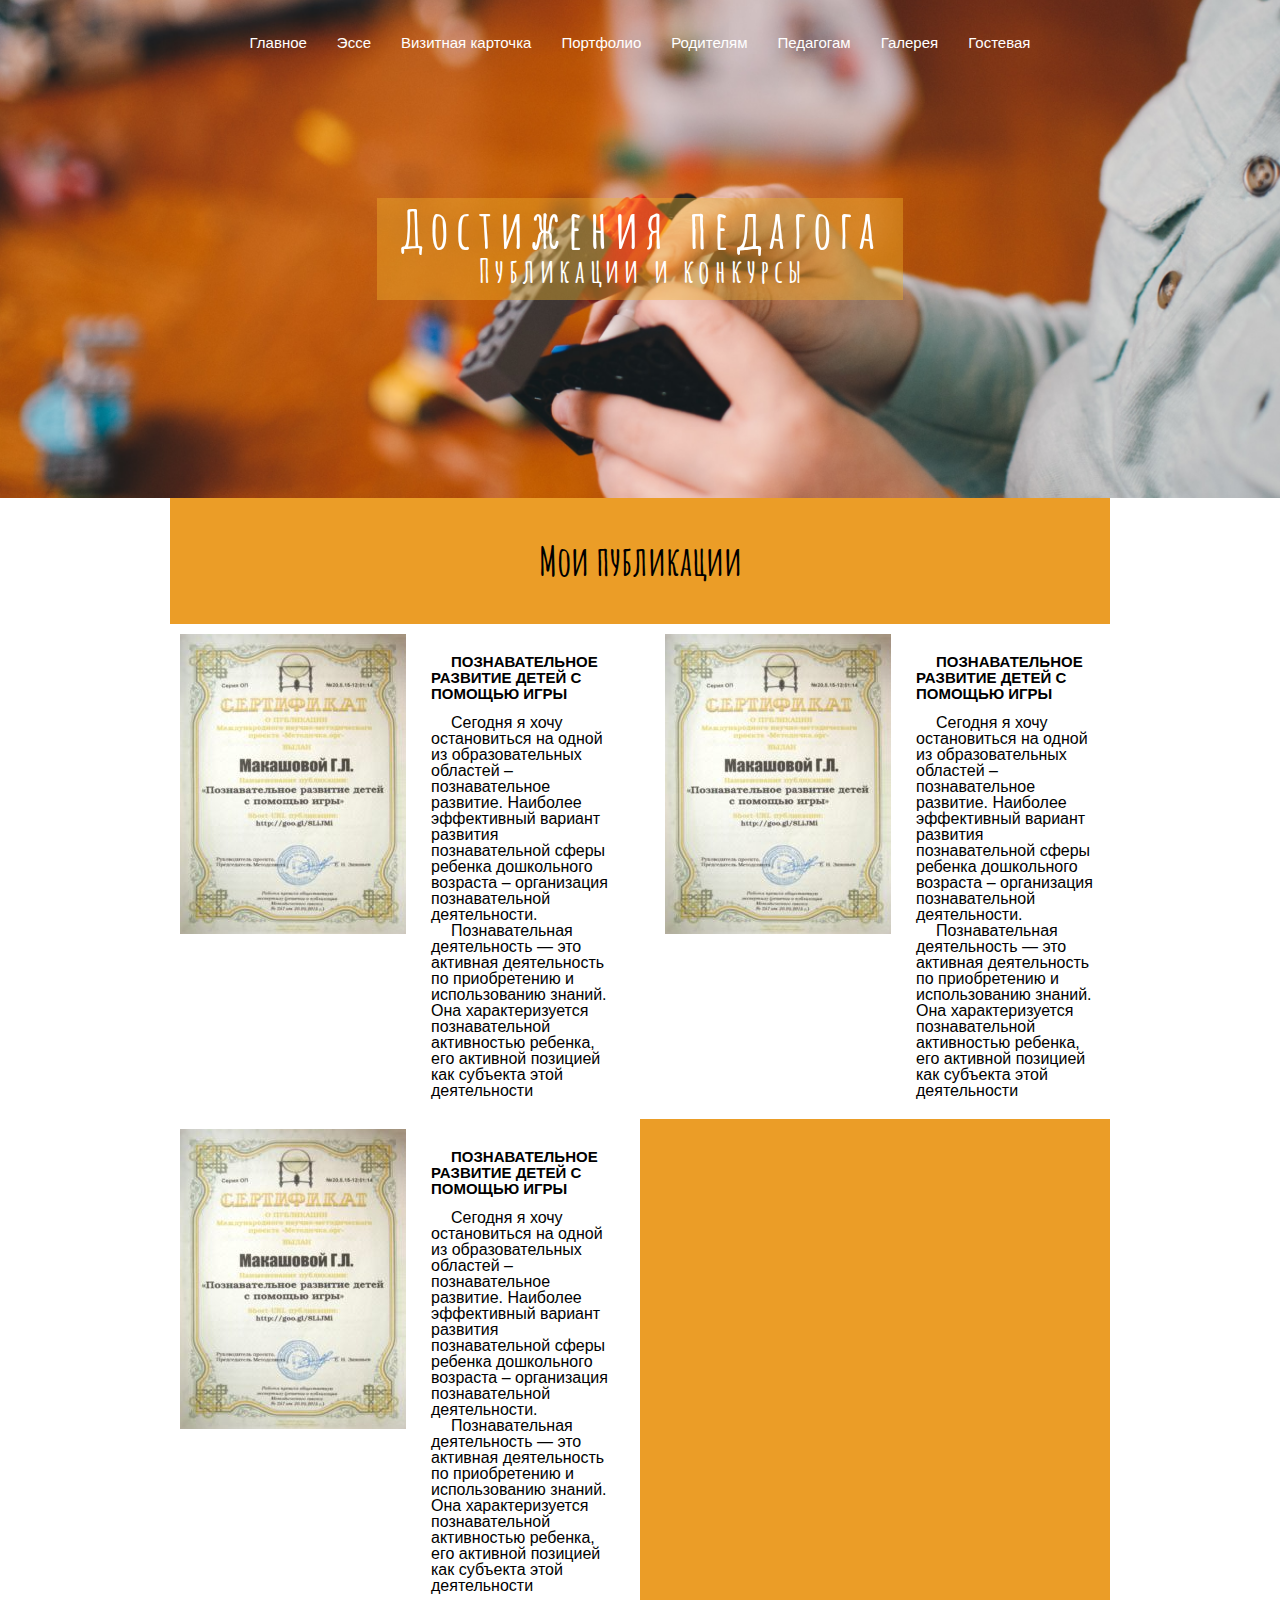
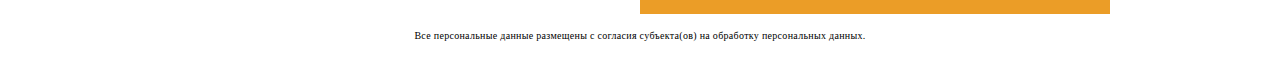
<file: dostighinie___Concurs.html>
<!DOCTYPE html>
<html lang="RU">
  <head>
    <meta charset="UTF-8" />
    <meta
      name="viewport"
      content="width=device-width, initial-scale=1.0, maximum-scale=1.0, user-scalable=0"
    />
    <link rel="stylesheet" href="css/Esse.css" />
    <link rel="preconnect" href="https://fonts.gstatic.com" />
    <link
      href="https://fonts.googleapis.com/css2?family=Amatic+SC&display=swap"
      rel="stylesheet"
    />
    <link rel="preconnect" href="https://fonts.gstatic.com" />
    <link rel="preconnect" href="https://fonts.gstatic.com" />

    <title>Сайт воспитателя детского сада</title>
  </head>
  <body>
    <div class="wrapper">
      <div class="content">
        <div class="header">
          <div class="container">
            <div class="header__head">
              <nav class="header__menu">
                <ul class="menu__list">
                  <li>
                    <a class="menu__link" href="index.html">Главное</a>
                  </li>
                  <li><a class="menu__link" href="Esse.html">Эссе</a></li>
                  <li>
                    <a class="menu__link" href="Visit-card.html">
                      Визитная карточка</a
                    >
                  </li>
                  <li class="active">
                    <a class="menu__link" href="Portfolio.html">Портфолио</a>
                    <ul class="sub-menu__list">
                      <li>
                        <a class="sub-menu__link" href="Portfolio.html"
                          >Образование</a
                        >
                      </li>
                      <li>
                        <a class="sub-menu__link"
                          >Повышение уровня профессиональной компетенции</a
                        >
                      </li>
                      <li>
                        <a
                          class="sub-menu__link"
                          href="Portfolio dostighinie.html"
                          >Достижения педагога</a
                        >
                        <ul class="sub-sub__list">
                          <li>
                            <a class="sub-sub-menu__link"
                              >Профессиональное развитие</a
                            >
                          </li>
                          <li>
                            <a
                              class="sub-sub-menu__link"
                              href="dostighinie___Concurs.html"
                              >Публикации и конкурсы</a
                            >
                          </li>
                          <li>
                            <a class="sub-sub-menu__link"
                              >Методические разборы по ФГОС ДО</a
                            >
                          </li>
                          <li>
                            <a class="sub-sub-menu__link"
                              >Кружковая деятельность</a
                            >
                          </li>
                          <li>
                            <a class="sub-sub-menu__link"
                              >Проведение открытых мероприятий</a
                            >
                          </li>
                          <li>
                            <a class="sub-sub-menu__link"
                              >Проектная деятельность</a
                            >
                          </li>
                          <li>
                            <a class="sub-sub-menu__link">Самообразование</a>
                          </li>
                        </ul>
                      </li>
                    </ul>
                  </li>
                  <li>
                    <a class="menu__link" href="Roditel.html">Родителям</a>
                  </li>
                  <li>
                    <a class="menu__link" href="Pedagog.html">Педагогам</a>
                  </li>
                  <li>
                    <a class="menu__link" href="Galereya.html">Галерея</a>
                  </li>
                  <li>
                    <a class="menu__link" href="Gostevaya.html">Гостевая</a>
                  </li>
                </ul>
              </nav>
              <div class="header__row">
                <div class="header__body">
                  <div class="header__title">
                    <h1>Достижения педагога</h1>
                    <h2>Публикации и конкурсы</h2>
                  </div>
                </div>
              </div>
            </div>
          </div>
        </div>
        <div class="public">
          <div class="container">
            <div class="public__all">
              <div class="public__title">
                <h2>Мои публикации</h2>
              </div>
              <div class="public__row">
                <div class="public__column">
                  <div class="public__item">
                    <div class="public__item_row">
                      <div class="public__item_image">
                        <img src="/image/sertifikat.jpg" alt="" />
                      </div>
                      <div class="public__item_body">
                        <div class="public__item_title">
                          <a href="#"
                            >ПОЗНАВАТЕЛЬНОЕ РАЗВИТИЕ ДЕТЕЙ С ПОМОЩЬЮ ИГРЫ</a
                          >
                        </div>
                        <div class="public__item_text">
                          <p>
                            Сегодня я хочу остановиться на одной из
                            образовательных областей – познавательное развитие.
                            Наиболее эффективный вариант развития познавательной
                            сферы ребенка дошкольного возраста – организация
                            познавательной деятельности.
                          </p>
                          <p>
                            Познавательная деятельность — это активная
                            деятельность по приобретению и использованию знаний.
                            Она характеризуется познавательной активностью
                            ребенка, его активной позицией как субъекта этой
                            деятельности
                          </p>
                        </div>
                      </div>
                    </div>
                  </div>
                </div>
                <div class="public__column">
                  <div class="public__item">
                    <div class="public__item_row">
                      <div class="public__item_image">
                        <img src="/image/sertifikat.jpg" alt="" />
                      </div>
                      <div class="public__item_body">
                        <div class="public__item_title">
                          <a href="#"
                            >ПОЗНАВАТЕЛЬНОЕ РАЗВИТИЕ ДЕТЕЙ С ПОМОЩЬЮ ИГРЫ</a
                          >
                        </div>
                        <div class="public__item_text">
                          <p>
                            Сегодня я хочу остановиться на одной из
                            образовательных областей – познавательное развитие.
                            Наиболее эффективный вариант развития познавательной
                            сферы ребенка дошкольного возраста – организация
                            познавательной деятельности.
                          </p>
                          <p>
                            Познавательная деятельность — это активная
                            деятельность по приобретению и использованию знаний.
                            Она характеризуется познавательной активностью
                            ребенка, его активной позицией как субъекта этой
                            деятельности
                          </p>
                        </div>
                      </div>
                    </div>
                  </div>
                </div>
                <div class="public__column">
                  <div class="public__item">
                    <div class="public__item_row">
                      <div class="public__item_image">
                        <img src="/image/sertifikat.jpg" alt="" />
                      </div>
                      <div class="public__item_body">
                        <div class="public__item_title">
                          <a href="#"
                            >ПОЗНАВАТЕЛЬНОЕ РАЗВИТИЕ ДЕТЕЙ С ПОМОЩЬЮ ИГРЫ</a
                          >
                        </div>
                        <div class="public__item_text">
                          <p>
                            Сегодня я хочу остановиться на одной из
                            образовательных областей – познавательное развитие.
                            Наиболее эффективный вариант развития познавательной
                            сферы ребенка дошкольного возраста – организация
                            познавательной деятельности.
                          </p>
                          <p>
                            Познавательная деятельность — это активная
                            деятельность по приобретению и использованию знаний.
                            Она характеризуется познавательной активностью
                            ребенка, его активной позицией как субъекта этой
                            деятельности
                          </p>
                        </div>
                      </div>
                    </div>
                  </div>
                </div>
              </div>
            </div>
          </div>
        </div>
      </div>
      <footer class="footer">
        <div class="container">
          <div class="footer__row">
            <div class="footer__text">
              Все персональные данные размещены с согласия субъекта(ов) на
              обработку персональных данных.
            </div>
          </div>
        </div>
      </footer>
    </div>
  </body>
</html>
</file>
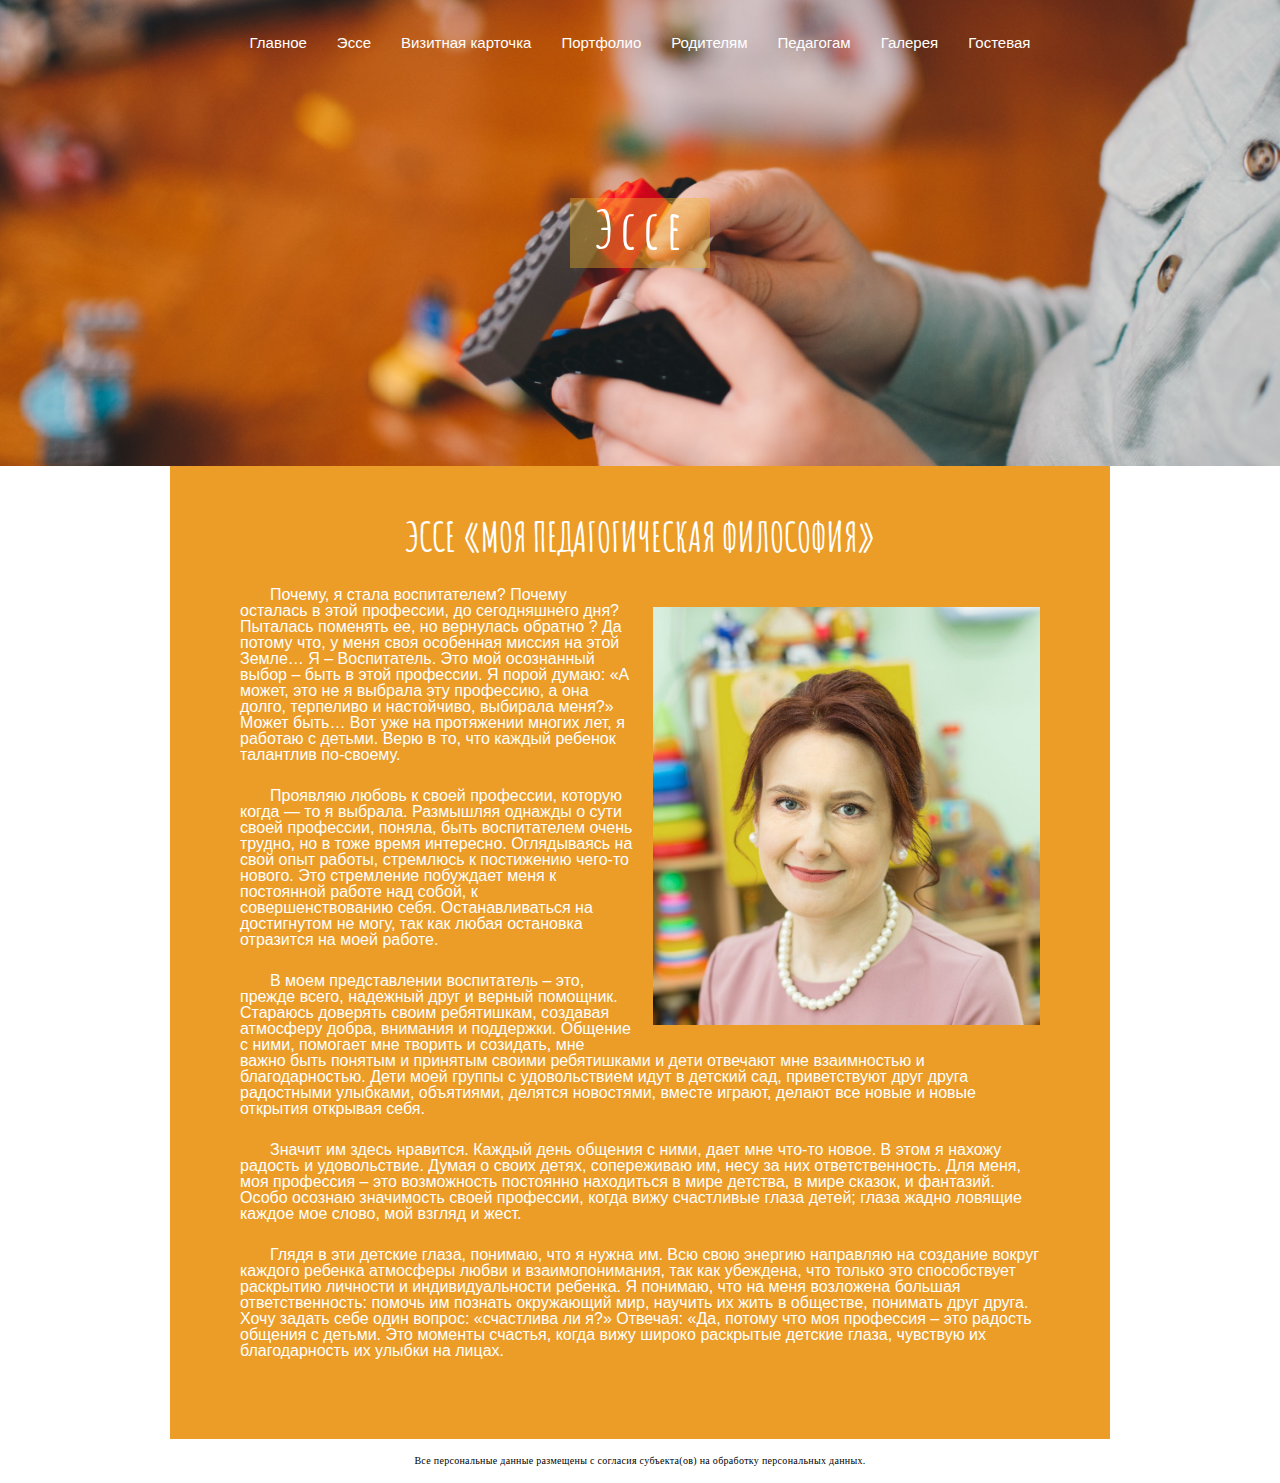
<file: Esse.html>
<!DOCTYPE html>
<html lang="RU">
  <head>
    <meta charset="UTF-8" />
    <meta
      name="viewport"
      content="width=device-width, initial-scale=1.0, maximum-scale=1.0, user-scalable=0"
    />
    <link rel="stylesheet" href="css/Esse.css" />
    <link rel="preconnect" href="https://fonts.gstatic.com" />
    <link
      href="https://fonts.googleapis.com/css2?family=Amatic+SC&display=swap"
      rel="stylesheet"
    />
    <link rel="preconnect" href="https://fonts.gstatic.com" />
    <link rel="preconnect" href="https://fonts.gstatic.com" />

    <title>Сайт воспитателя детского сада</title>
  </head>
  <body>
    <div class="wrapper">
      <div class="content">
        <div class="header">
          <div class="container">
            <div class="header__head">
              <nav class="header__menu">
                <ul class="menu__list">
                  <li>
                    <a class="menu__link" href="index.html">Главное</a>
                  </li>
                  <li class="active">
                    <a class="menu__link" href="Esse.html">Эссе</a>
                  </li>
                  <li>
                    <a class="menu__link" href="Visit-card.html">
                      Визитная карточка</a
                    >
                  </li>
                  <li>
                    <a class="menu__link" href="Portfolio.html">Портфолио</a>
                    <ul class="sub-menu__list">
                      <li>
                        <a class="sub-menu__link" href="Portfolio.html"
                          >Образование</a
                        >
                      </li>
                      <li>
                        <a class="sub-menu__link"
                          >Повышение уровня профессиональной компетенции</a
                        >
                      </li>
                      <li>
                        <a
                          class="sub-menu__link"
                          href="Portfolio dostighinie.html"
                          >Достижения педагога</a
                        >
                        <ul class="sub-sub__list">
                          <li>
                            <a class="sub-sub-menu__link"
                              >Профессиональное развитие</a
                            >
                          </li>
                          <li>
                            <a
                              class="sub-sub-menu__link"
                              href="dostighinie___Concurs.html"
                              >Публикации и конкурсы</a
                            >
                          </li>
                          <li>
                            <a class="sub-sub-menu__link"
                              >Методические разборы по ФГОС ДО</a
                            >
                          </li>
                          <li>
                            <a class="sub-sub-menu__link"
                              >Кружковая деятельность</a
                            >
                          </li>
                          <li>
                            <a class="sub-sub-menu__link"
                              >Проведение открытых мероприятий</a
                            >
                          </li>
                          <li>
                            <a class="sub-sub-menu__link"
                              >Проектная деятельность</a
                            >
                          </li>
                          <li>
                            <a class="sub-sub-menu__link">Самообразование</a>
                          </li>
                        </ul>
                      </li>
                    </ul>
                  </li>
                  <li>
                    <a class="menu__link" href="Roditel.html">Родителям</a>
                  </li>
                  <li>
                    <a class="menu__link" href="Pedagog.html">Педагогам</a>
                  </li>
                  <li>
                    <a class="menu__link" href="Galereya.html">Галерея</a>
                  </li>
                  <li>
                    <a class="menu__link" href="Gostevaya.html">Гостевая</a>
                  </li>
                </ul>
              </nav>
              <div class="header__row">
                <div class="header__body">
                  <div class="header__title">
                    <h1>Эссе</h1>
                  </div>
                </div>
              </div>
            </div>
          </div>
        </div>

        <div class="info">
          <div class="container">
            <div class="info__row">
              <div class="info__body">
                <div class="info__title">
                  <h2>ЭССЕ «МОЯ ПЕДАГОГИЧЕСКАЯ ФИЛОСОФИЯ»</h2>
                </div>
                <div class="info__photo">
                  <img src="image/portrait.jpg" alt="" width="407" />
                </div>
                <div class="info__text">
                  <p>
                    Почему, я стала воспитателем? Почему осталась в этой
                    профессии, до сегодняшнего дня? Пыталась поменять ее, но
                    вернулась обратно ? Да потому что, у меня своя особенная
                    миссия на этой Земле… Я – Воспитатель. Это мой осознанный
                    выбор – быть в этой профессии. Я порой думаю: «А может, это
                    не я выбрала эту профессию, а она долго, терпеливо и
                    настойчиво, выбирала меня?» Может быть… Вот уже на
                    протяжении многих лет, я работаю с детьми. Верю в то, что
                    каждый ребенок талантлив по-своему.
                  </p>
                  <p>
                    Проявляю любовь к своей профессии, которую когда — то я
                    выбрала. Размышляя однажды о сути своей профессии, поняла,
                    быть воспитателем очень трудно, но в тоже время интересно.
                    Оглядываясь на свой опыт работы, стремлюсь к постижению
                    чего-то нового. Это стремление побуждает меня к постоянной
                    работе над собой, к совершенствованию себя. Останавливаться
                    на достигнутом не могу, так как любая остановка отразится на
                    моей работе.
                  </p>
                  <p>
                    В моем представлении воспитатель – это, прежде всего,
                    надежный друг и верный помощник. Стараюсь доверять своим
                    ребятишкам, создавая атмосферу добра, внимания и поддержки.
                    Общение с ними, помогает мне творить и созидать, мне важно
                    быть понятым и принятым своими ребятишками и дети отвечают
                    мне взаимностью и благодарностью. Дети моей группы с
                    удовольствием идут в детский сад, приветствуют друг друга
                    радостными улыбками, объятиями, делятся новостями, вместе
                    играют, делают все новые и новые открытия открывая себя.
                  </p>
                  <p>
                    Значит им здесь нравится. Каждый день общения с ними, дает
                    мне что-то новое. В этом я нахожу радость и удовольствие.
                    Думая о своих детях, сопереживаю им, несу за них
                    ответственность. Для меня, моя профессия – это возможность
                    постоянно находиться в мире детства, в мире сказок, и
                    фантазий. Особо осознаю значимость своей профессии, когда
                    вижу счастливые глаза детей; глаза жадно ловящие каждое мое
                    слово, мой взгляд и жест.
                  </p>
                  <p>
                    Глядя в эти детские глаза, понимаю, что я нужна им. Всю свою
                    энергию направляю на создание вокруг каждого ребенка
                    атмосферы любви и взаимопонимания, так как убеждена, что
                    только это способствует раскрытию личности и
                    индивидуальности ребенка. Я понимаю, что на меня возложена
                    большая ответственность: помочь им познать окружающий мир,
                    научить их жить в обществе, понимать друг друга. Хочу задать
                    себе один вопрос: «счастлива ли я?» Отвечая: «Да, потому что
                    моя профессия – это радость общения с детьми. Это моменты
                    счастья, когда вижу широко раскрытые детские глаза, чувствую
                    их благодарность их улыбки на лицах.
                  </p>
                </div>
              </div>
            </div>
          </div>
        </div>
      </div>
      <footer class="footer">
        <div class="container">
          <div class="footer__row">
            <div class="footer__text">
              Все персональные данные размещены с согласия субъекта(ов) на
              обработку персональных данных.
            </div>
          </div>
        </div>
      </footer>
    </div>
  </body>
</html>
</file>
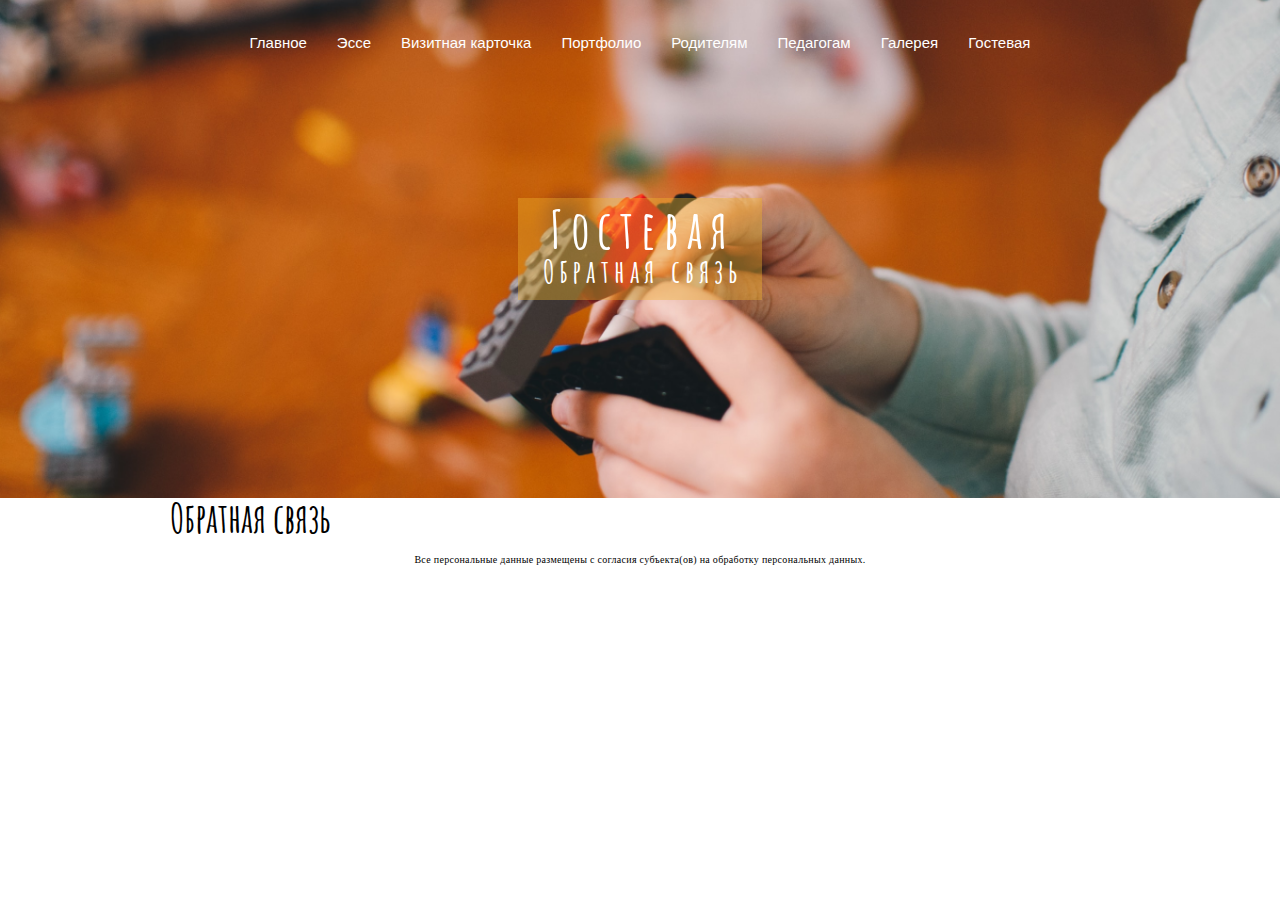
<file: Gostevaya.html>
<!DOCTYPE html>
<html lang="RU">
  <head>
    <meta charset="UTF-8" />
    <meta
      name="viewport"
      content="width=device-width, initial-scale=1.0, maximum-scale=1.0, user-scalable=0"
    />
    <link rel="stylesheet" href="css/Esse.css" />
    <link rel="preconnect" href="https://fonts.gstatic.com" />
    <link
      href="https://fonts.googleapis.com/css2?family=Amatic+SC&display=swap"
      rel="stylesheet"
    />
    <link rel="preconnect" href="https://fonts.gstatic.com" />
    <link rel="preconnect" href="https://fonts.gstatic.com" />

    <title>Сайт воспитателя детского сада</title>
  </head>
  <body>
    <div class="wrapper">
      <div class="content">
        <div class="header">
          <div class="container">
            <div class="header__head">
              <nav class="header__menu">
                <ul class="menu__list">
                  <li>
                    <a class="menu__link" href="index.html">Главное</a>
                  </li>
                  <li><a class="menu__link" href="Esse.html">Эссе</a></li>
                  <li>
                    <a class="menu__link" href="Visit-card.html">
                      Визитная карточка</a
                    >
                  </li>
                  <li>
                    <a class="menu__link" href="Portfolio.html">Портфолио</a>
                    <ul class="sub-menu__list">
                      <li>
                        <a class="sub-menu__link" href="Portfolio.html"
                          >Образование</a
                        >
                      </li>
                      <li>
                        <a class="sub-menu__link"
                          >Повышение уровня профессиональной компетенции</a
                        >
                      </li>
                      <li>
                        <a
                          class="sub-menu__link"
                          href="Portfolio dostighinie.html"
                          >Достижения педагога</a
                        >
                        <ul class="sub-sub__list">
                          <li>
                            <a class="sub-sub-menu__link"
                              >Профессиональное развитие</a
                            >
                          </li>
                          <li>
                            <a
                              class="sub-sub-menu__link"
                              href="dostighinie___Concurs.html"
                              >Публикации и конкурсы</a
                            >
                          </li>
                          <li>
                            <a class="sub-sub-menu__link"
                              >Методические разборы по ФГОС ДО</a
                            >
                          </li>
                          <li>
                            <a class="sub-sub-menu__link"
                              >Кружковая деятельность</a
                            >
                          </li>
                          <li>
                            <a class="sub-sub-menu__link"
                              >Проведение открытых мероприятий</a
                            >
                          </li>
                          <li>
                            <a class="sub-sub-menu__link"
                              >Проектная деятельность</a
                            >
                          </li>
                          <li>
                            <a class="sub-sub-menu__link">Самообразование</a>
                          </li>
                        </ul>
                      </li>
                    </ul>
                  </li>
                  <li>
                    <a class="menu__link" href="Roditel.html">Родителям</a>
                  </li>
                  <li>
                    <a class="menu__link" href="Pedagog.html">Педагогам</a>
                  </li>
                  <li>
                    <a class="menu__link" href="Galereya.html">Галерея</a>
                  </li>
                  <li class="active">
                    <a class="menu__link" href="Gostevaya.html">Гостевая</a>
                  </li>
                </ul>
              </nav>
              <div class="header__row">
                <div class="header__body">
                  <div class="header__title">
                    <h1>Гостевая</h1>
                    <h2>Обратная связь</h2>
                  </div>
                </div>
              </div>
            </div>
          </div>
        </div>

        <div class="card">
          <div class="container">
            <div class="card__title">
              <h2>Обратная связь</h2>
            </div>
          </div>
        </div>
      </div>
      <footer class="footer">
        <div class="container">
          <div class="footer__row">
            <div class="footer__text">
              Все персональные данные размещены с согласия субъекта(ов) на
              обработку персональных данных.
            </div>
          </div>
        </div>
      </footer>
    </div>
  </body>
</html>
</file>
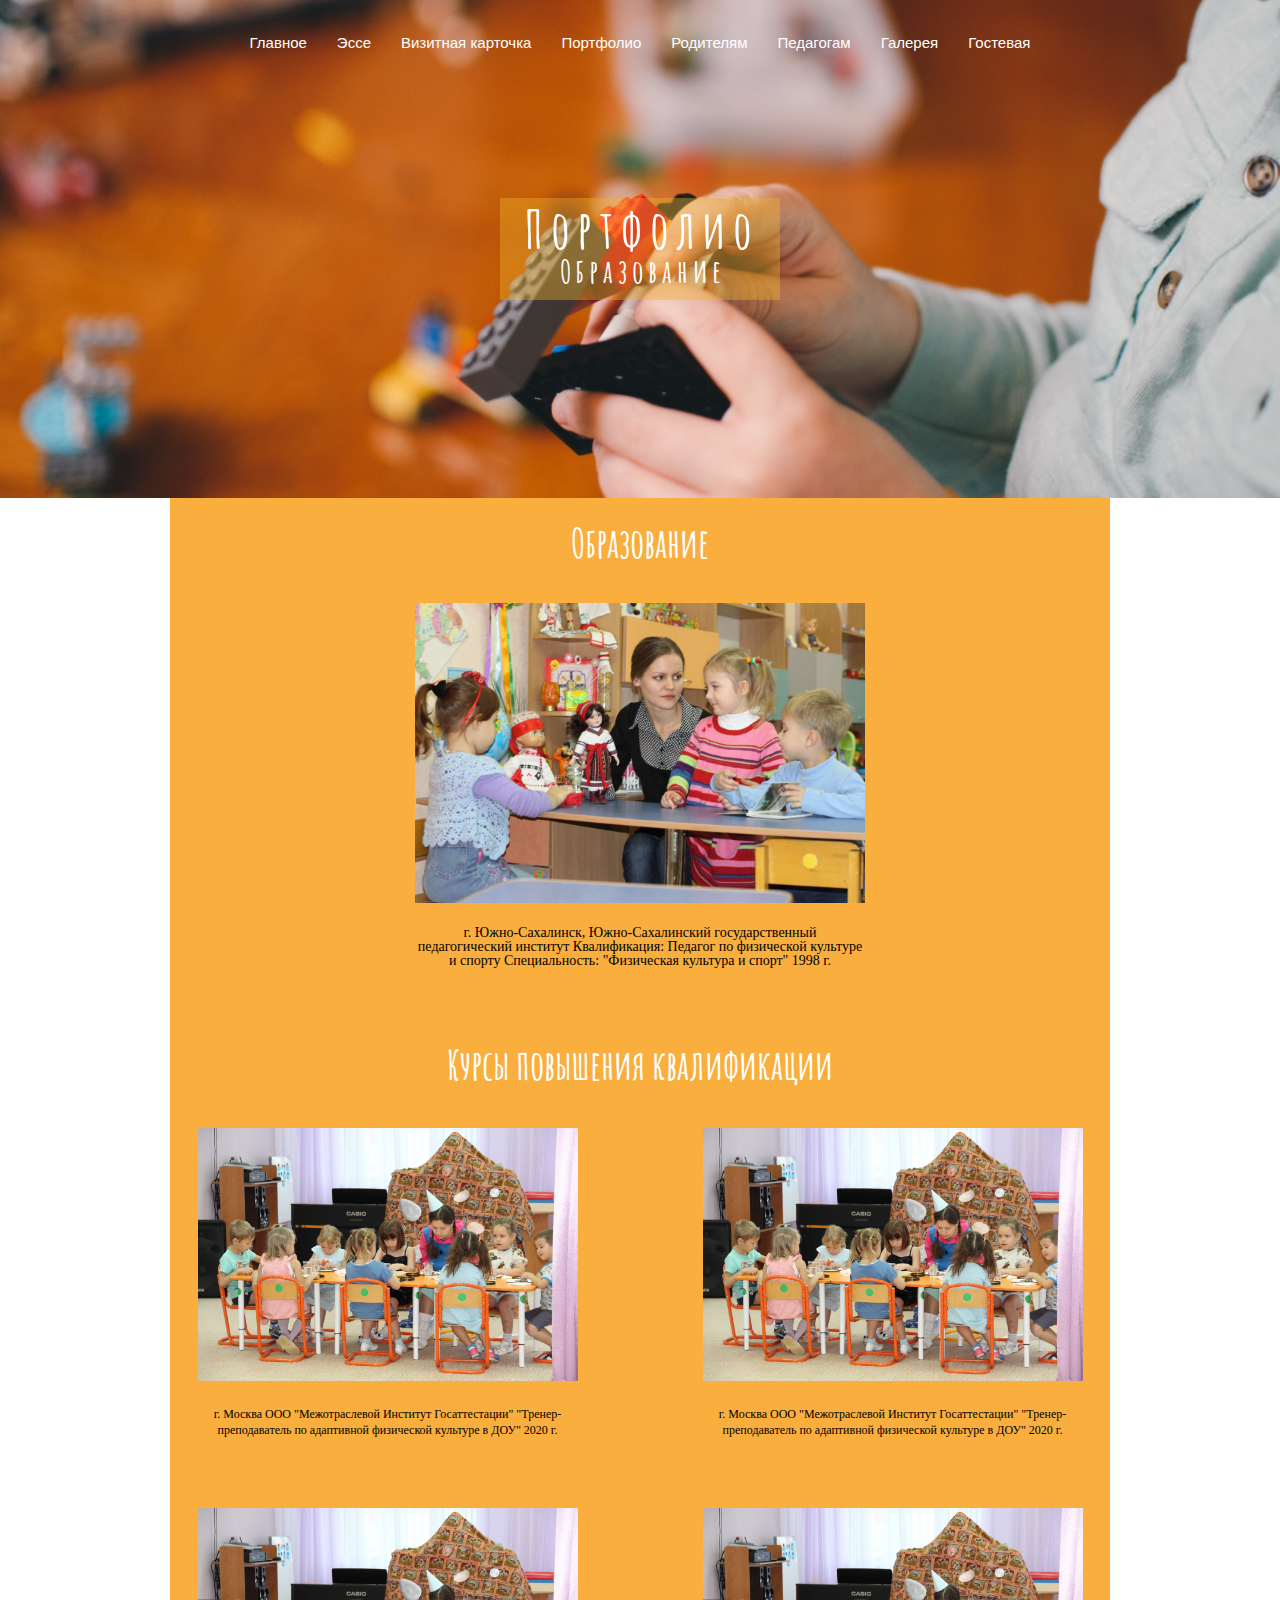
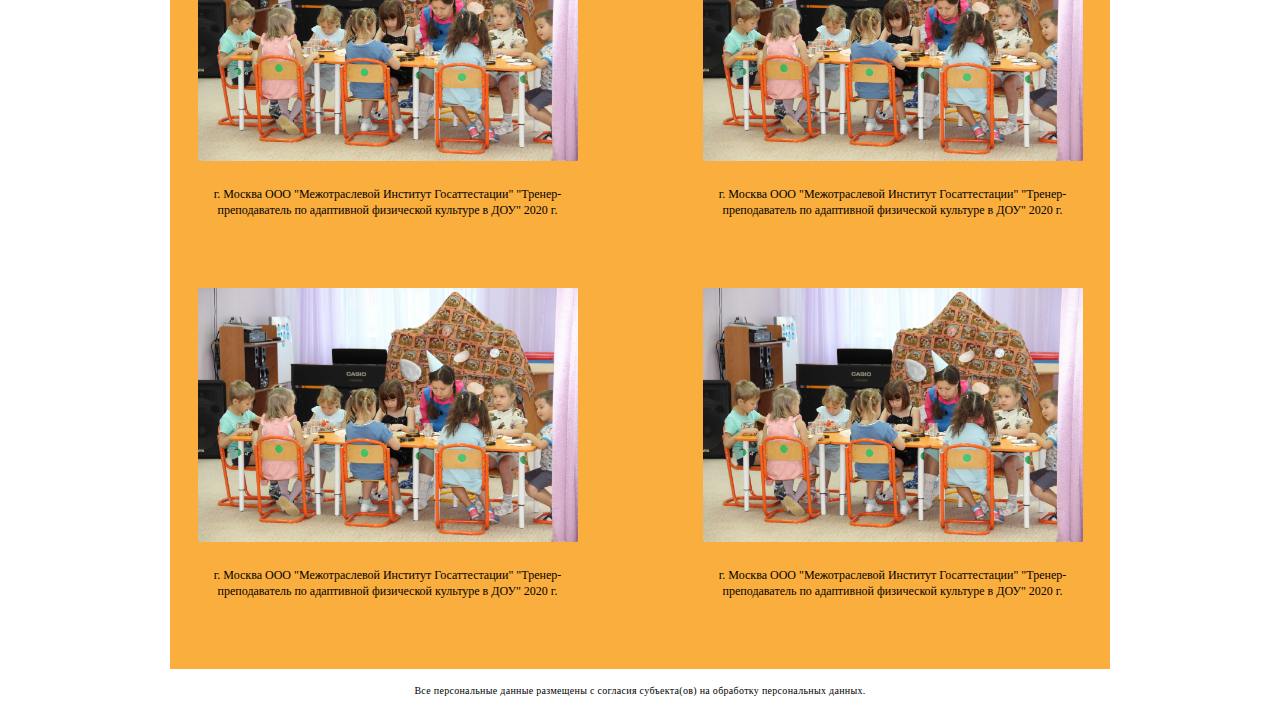
<file: Portfolio.html>
<!DOCTYPE html>
<html lang="RU">
  <head>
    <meta charset="UTF-8" />
    <meta
      name="viewport"
      content="width=device-width, initial-scale=1.0, maximum-scale=1.0, user-scalable=0"
    />
    <link rel="stylesheet" href="css/Esse.css" />
    <link rel="preconnect" href="https://fonts.gstatic.com" />
    <link
      href="https://fonts.googleapis.com/css2?family=Amatic+SC&display=swap"
      rel="stylesheet"
    />
    <link rel="preconnect" href="https://fonts.gstatic.com" />
    <link rel="preconnect" href="https://fonts.gstatic.com" />

    <title>Сайт воспитателя детского сада</title>
  </head>
  <body>
    <div class="wrapper">
      <div class="content">
        <div class="header">
          <div class="container">
            <div class="header__head">
              <nav class="header__menu">
                <ul class="menu__list">
                  <li>
                    <a class="menu__link" href="index.html">Главное</a>
                  </li>
                  <li>
                    <a class="menu__link" href="Esse.html">Эссе</a>
                  </li>
                  <li>
                    <a class="menu__link" href="Visit-card.html">
                      Визитная карточка</a
                    >
                  </li>
                  <li>
                    <a class="menu__link" href="Portfolio.html">Портфолио</a>
                    <ul class="sub-menu__list">
                      <li class="active">
                        <a class="sub-menu__link" href="Portfolio.html"
                          >Образование</a
                        >
                      </li>
                      <li>
                        <a class="sub-menu__link"
                          >Повышение уровня профессиональной компетенции</a
                        >
                      </li>
                      <li>
                        <a
                          class="sub-menu__link"
                          href="Portfolio dostighinie.html"
                          >Достижения педагога</a
                        >
                        <ul class="sub-sub__list">
                          <li>
                            <a class="sub-sub-menu__link"
                              >Профессиональное развитие</a
                            >
                          </li>
                          <li>
                            <a
                              class="sub-sub-menu__link"
                              href="dostighinie___Concurs.html"
                              >Публикации и конкурсы</a
                            >
                          </li>
                          <li>
                            <a class="sub-sub-menu__link"
                              >Методические разборы по ФГОС ДО</a
                            >
                          </li>
                          <li>
                            <a class="sub-sub-menu__link"
                              >Кружковая деятельность</a
                            >
                          </li>
                          <li>
                            <a class="sub-sub-menu__link"
                              >Проведение открытых мероприятий</a
                            >
                          </li>
                          <li>
                            <a class="sub-sub-menu__link"
                              >Проектная деятельность</a
                            >
                          </li>
                          <li>
                            <a class="sub-sub-menu__link">Самообразование</a>
                          </li>
                        </ul>
                      </li>
                    </ul>
                  </li>
                  <li>
                    <a class="menu__link" href="Roditel.html">Родителям</a>
                  </li>
                  <li>
                    <a class="menu__link" href="Pedagog.html">Педагогам</a>
                  </li>
                  <li>
                    <a class="menu__link" href="Galereya.html">Галерея</a>
                  </li>
                  <li>
                    <a class="menu__link" href="Gostevaya.html">Гостевая</a>
                  </li>
                </ul>
              </nav>
              <div class="header__row">
                <div class="header__body">
                  <div class="header__title">
                    <h1>Портфолио</h1>
                    <h2>Образование</h2>
                  </div>
                </div>
              </div>
            </div>
          </div>
        </div>
        <div class="education">
          <div class="container">
            <div class="education__all">
              <div class="education__title">
                <h2>Образование</h2>
              </div>
              <div class="education__row">
                <div class="education__image">
                  <img src="image/gallery_2.jpg" alt="" />
                </div>
                <div class="education__text">
                  г. Южно-Сахалинск, Южно-Сахалинский государственный
                  педагогический институт Квалификация: Педагог по физической
                  культуре и спорту Специальность: "Физическая культура и спорт"
                  1998 г.
                </div>
              </div>
            </div>
          </div>
        </div>
        <div class="columns">
          <div class="container">
            <div class="columns__all">
              <div class="columns__title">
                <h2>Курсы повышения квалификации</h2>
              </div>
              <div class="columns__row">
                <div class="columns__column">
                  <div class="columns__item item">
                    <div class="item__row">
                      <div class="item__image">
                        <img src="/image/gallery_1.jpg" alt="" />
                      </div>
                      <div class="item__body">
                        <div class="item__text">
                          г. Москва ООО "Межотраслевой Институт Госаттестации"
                          "Тренер-преподаватель по адаптивной физической
                          культуре в ДОУ" 2020 г.
                        </div>
                      </div>
                    </div>
                  </div>
                </div>
                <div class="columns__column">
                  <div class="columns__item item">
                    <div class="item__row">
                      <div class="item__image">
                        <img src="/image/gallery_1.jpg" alt="" />
                      </div>
                      <div class="item__body">
                        <div class="item__text">
                          г. Москва ООО "Межотраслевой Институт Госаттестации"
                          "Тренер-преподаватель по адаптивной физической
                          культуре в ДОУ" 2020 г.
                        </div>
                      </div>
                    </div>
                  </div>
                </div>
                <div class="columns__column">
                  <div class="columns__item item">
                    <div class="item__row">
                      <div class="item__image">
                        <img src="/image/gallery_1.jpg" alt="" />
                      </div>
                      <div class="item__body">
                        <div class="item__text">
                          г. Москва ООО "Межотраслевой Институт Госаттестации"
                          "Тренер-преподаватель по адаптивной физической
                          культуре в ДОУ" 2020 г.
                        </div>
                      </div>
                    </div>
                  </div>
                </div>
                <div class="columns__column">
                  <div class="columns__item item">
                    <div class="item__row">
                      <div class="item__image">
                        <img src="/image/gallery_1.jpg" alt="" />
                      </div>
                      <div class="item__body">
                        <div class="item__text">
                          г. Москва ООО "Межотраслевой Институт Госаттестации"
                          "Тренер-преподаватель по адаптивной физической
                          культуре в ДОУ" 2020 г.
                        </div>
                      </div>
                    </div>
                  </div>
                </div>
                <div class="columns__column">
                  <div class="columns__item item">
                    <div class="item__row">
                      <div class="item__image">
                        <img src="/image/gallery_1.jpg" alt="" />
                      </div>
                      <div class="item__body">
                        <div class="item__text">
                          г. Москва ООО "Межотраслевой Институт Госаттестации"
                          "Тренер-преподаватель по адаптивной физической
                          культуре в ДОУ" 2020 г.
                        </div>
                      </div>
                    </div>
                  </div>
                </div>
                <div class="columns__column">
                  <div class="columns__item item">
                    <div class="item__row">
                      <div class="item__image">
                        <img src="/image/gallery_1.jpg" alt="" />
                      </div>
                      <div class="item__body">
                        <div class="item__text">
                          г. Москва ООО "Межотраслевой Институт Госаттестации"
                          "Тренер-преподаватель по адаптивной физической
                          культуре в ДОУ" 2020 г.
                        </div>
                      </div>
                    </div>
                  </div>
                </div>
              </div>
            </div>
          </div>
        </div>
      </div>
      <footer class="footer">
        <div class="container">
          <div class="footer__row">
            <div class="footer__text">
              Все персональные данные размещены с согласия субъекта(ов) на
              обработку персональных данных.
            </div>
          </div>
        </div>
      </footer>
    </div>
  </body>
</html>
</file>
<file: css/Esse.css>
* {
  padding: 0; /*отменяет все отступы, которые бли установлены браузером */
  margin: 0;
  border: 0;
}
*,
    *:before,/*меняет подсчет ширины блока  так, чтобы было удобно верстать*/
    *:after {
  -moz-box-sizing: border-box;
  -webkit-box-sizing: border-box;
  box-sizing: border-box;
}
:focus,
:active {
  outline: none;
} /*убираем линии обводки у некоторых браузеров */
a :focus,
a :active {
  outline: none;
}

nav,
footer,
header,
aside {
  display: block;
} /*делает блочными теги */

html,/*параметры, которые уравненивают поведение шрифтов и элементов для разных браузеров и запрещают самовольное изменение шрифта */
    body {
  height: 100%;
  width: 100%;
  font-size: 100%;
  line-height: 1;
  font-size: 14px;
  -ms-text-size-adjust: 100%;
  -moz-text-size-adjust: 100%;
  -webkit-text-size-adjust: 100%;
}
input,
button,
textarea {
  font-family: inherit;
}

input ::-ms-clear {
  display: none;
}
button {
  cursor: pointer;
}
button ::-moz-focus-inner {
  padding: 0;
  border: 0;
}
a,
a:visited {
  text-decoration: none;
}
a :hover {
  text-decoration: none;
}
ul li {
  list-style: none;
}
img {
  vertical-align: top;
}
h1,
h2,
h3,
h4,
h5,
h6 {
  font-size: inherit;
  font-weight: 400;
}

.wrapper {
  /* overflow: hidden; */
}

.container {
  max-width: 1360px;
  padding: 0 170px;
  margin: 0 auto;
}

h1,
h2 {
  font-family: "Amatic SC", cursive;
  font-weight: bold;
}
h1 {
  font-size: 52px;
}
h2 {
  font-size: 40px;
}
p {
  font-family: "Open Sans", sans-serif;
  font-weight: normal;
  font-size: 16px;
}
.header {
  background: url("../image/background1.PNG") no-repeat center / cover;
  height: 100%;
}

.header__head {
  display: flex;

  flex-direction: column;
  align-items: center;
}
.header__menu {
  padding: 35px 0 20px 0;
}
.header__menu {
}
.header__menu a {
  font-family: "Open Sans", sans-serif;
  font-style: normal;
  font-weight: 300;
  font-size: 15px;
}
.header__menu li {
  position: relative;
}
.header__menu > a {
  display: inline-block;

  color: #ffffff;

  line-height: 1;

  text-decoration: none;
  cursor: pointer;

  position: relative;

  border: none;
}

.header__menu a::after {
  background-color: #ffeb3b;

  display: block;

  content: "";

  height: 2px;

  width: 0%;

  left: 50%;

  position: absolute;

  -webkit-transition: width 0.3s ease-in-out;

  -moz--transition: width 0.3s ease-in-out;

  transition: width 0.3s ease-in-out;

  -webkit-transform: translateX(-50%);

  -moz-transform: translateX(-50%);

  transform: translateX(-50%);
}
.header__menu a:hover::after,
.header__menu a:focus::after {
  width: 100%;
}

.header__menu li:hover .sub-menu__list {
  display: block;
}

.header__menu a:hover {

}
.menu__list {
  display: flex;
}
.menu__list > li {
  margin: 0 30px 0 0;
}
.menu__list > li:last-child {
  margin: 0;
}

.menu__link {
  color: #ffffff;
}
.sub-menu__list {
  display: none;
  position: absolute;
  left: 0;
  top: 11px;
  padding: 11px 0px 0px 0px;

  min-width: 200px;
}
.sub-menu__list > li {
  background-color: #ffffff;
}
.sub-menu__link {
  color: black;
  display: inline-block;
  padding: 5px 10px;
}

.sub-sub__list {
  display: none;
  position: absolute;
  top: 0;
  left: 100%;

  min-width: 250px;
  padding: 0px 0px 0px 2px;
}
.sub-menu__list > li:hover .sub-sub__list {
  display: block;
}
.sub-sub__list > li {
  background-color: #faae3d;
}
.sub-sub-menu__link {
  color: #fff;
  display: inline-block;
  padding: 5px 10px;
}
.header__row {
  padding: 127px 0 198px 0;
}
.header__body {
  text-align: center;
  color: #ffffff;
}
.header__subtitle {
  padding-bottom: 26px;

  font-weight: normal;
  color: rgba(255, 255, 255, 0.76);
}
.header__title {
  font-size: 52px;
  padding: 5px 20px 13px 25px;
  background-color: rgba(241, 179, 45, 0.4);
}
.header__title h1 {
  letter-spacing: 0.15em;
}
.header__title h2 {
  font-size: 32px;
  letter-spacing: 0.15em;
}

/* Страница эссе*/

.info {
}

.info__row {
}
.info__body {
  background-color: #eb9d27;
  padding: 51px 70px 80px;
  color: #ffffff;
}
.info__title {
  margin-bottom: 30px;
  text-align: center;
}
.info__text {
  text-indent: 30px;
}
.info__text p {
  margin-bottom: 25px;
}
.info__text p:last-child {
  margin-bottom: 0px;
}
.info__photo img {
  float: right;
  width: 407px;
  padding: 20px 0px 20px 20px;
}

/* Страница Портфолио образование*/

.education {
}
.education__all {
  background-color: #faae3d;
}
.education__title {
  color: #fff;
  padding: 25px 0px 40px 0px;
  text-align: center;
}
.education__row {
  display: flex;
  flex-direction: column;
  align-items: center;
}

.education__image img {
  width: 450px;
}
.education__text {
  text-align: center;
  max-width: 450px;
  padding: 23px 0px 34px 0px;
}

/* Страница Портфолио образование-курсы*/

.columns {
}

.columns__all {
  background-color: #faae3d;
}
.columns__title {
  color: #fff;
  text-align: center;
  padding: 43px 0px;
}
.columns__row {
  display: flex;
  flex-wrap: wrap;
  margin: 0px -35px;
}
.columns__column {
  padding: 0 35px;
  flex: 0 1 50%;
  flex-wrap: wrap;
  margin: 0 0 70px 0;
}

.item__row {
  display: flex;
  flex-direction: column;
  align-items: center;
}
.item__image {
  flex: 0 0 200px;
  padding: 0px 0px 25px 0px;
}
.item__image img {
  width: 380px;
}
.item__body {
  flex: 1 1 auto;
}
.item__text {
  padding: 0px 25px;
  font-weight: normal;
  font-size: 12px;
  line-height: 16px;
  text-align: center;
}

/* Страница публикации и конкурсы */

.public {
}

.public__all {
    background: #eb9d27;
}
.public__title {
  text-align: center;
  padding: 43px 0px;s
}
.public__row {
  display: flex;
  flex-wrap: wrap;

  margin: 0px -15px;
}
.public__column {
    background: #ffffff;
  flex: 0 1 50%;
  flex-wrap: wrap;

  padding: 0px 15px;

}
.public__item {
}
.public__item_row {
  display: flex;
  padding: 10px;

}
.public__item_image {
  flex: 0 0 210px;
}
.public__item_body {
  flex: 1 1 auto;
  padding: 20px 0 10px 25px;

}
.public__item_title {
    margin-bottom: 13px;
    text-indent: 20px;
    
}
.public__item_title a {

    color: black;
    font-family: "Open Sans", sans-serif;
    font-weight: 800;
    font-size: 15px;


}
.public__item_text {
    text-indent: 20px;

}

.footer {
  background-color: #ffffff;
}

.footer__row {
  text-align: center;
  padding: 17px 0;
}
.footer__text {
  letter-spacing: 0.03em;
  font-weight: 300;
  font-size: 10px;
}
</file>
